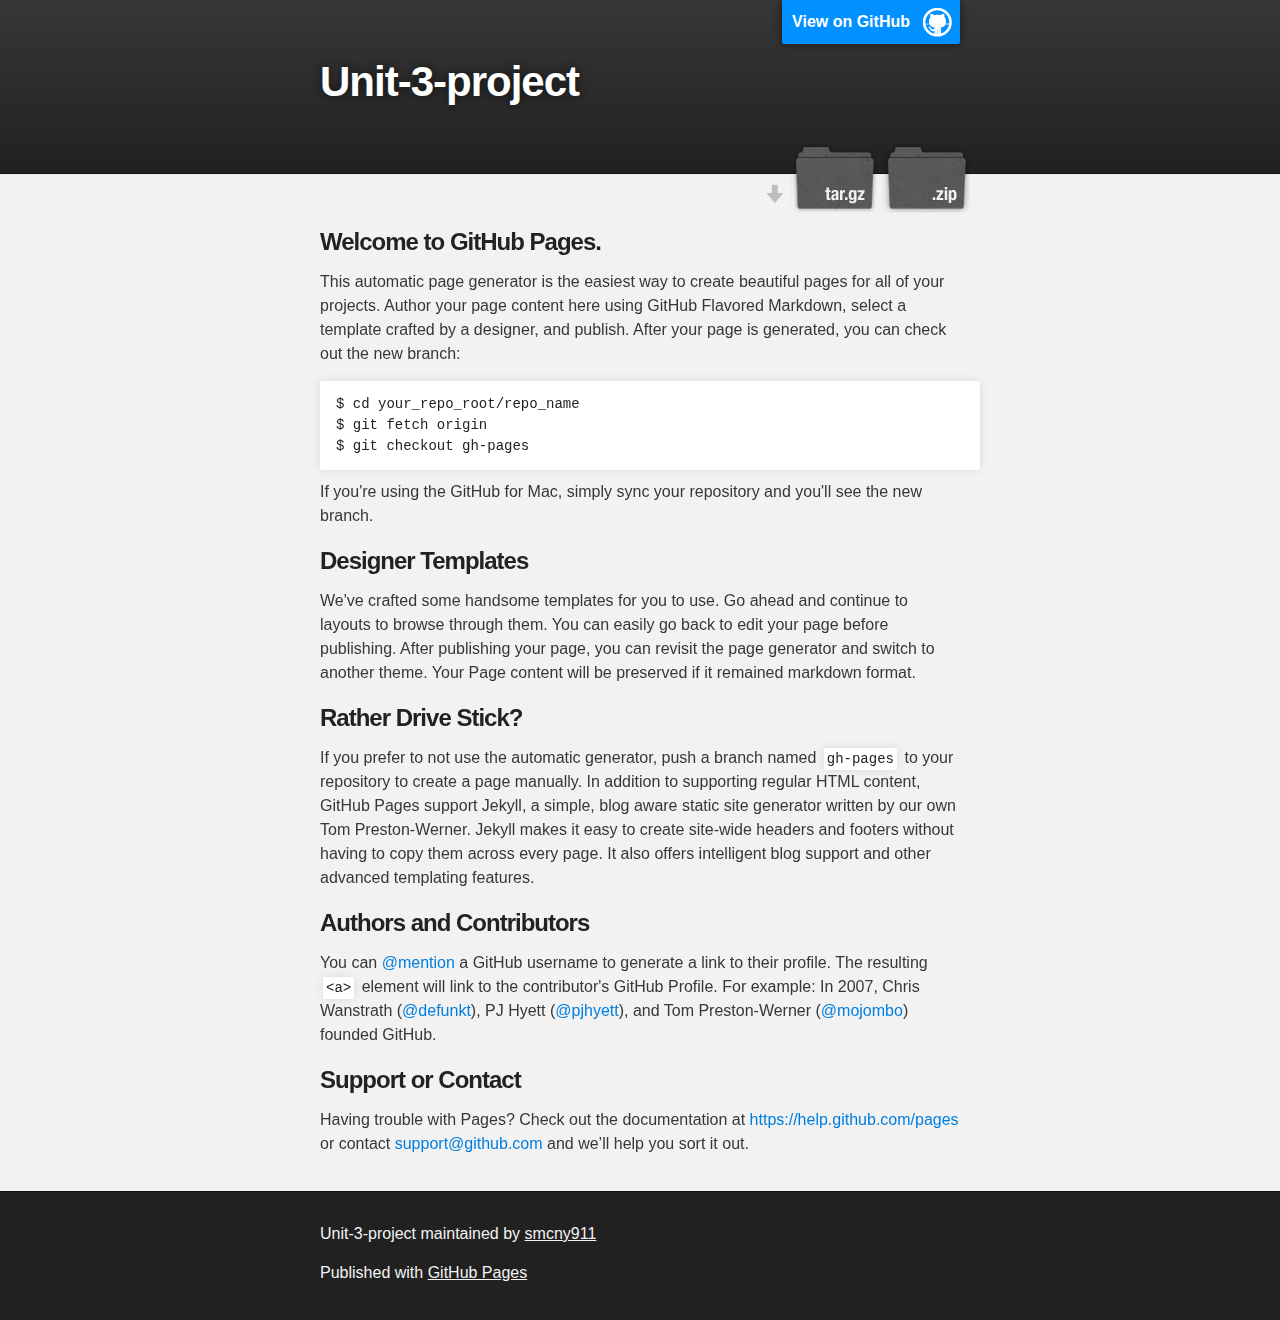
<file: index.html>
<!DOCTYPE html>
<html>

  <head>
    <meta charset='utf-8'>
    <meta http-equiv="X-UA-Compatible" content="chrome=1">
    <meta name="description" content="Unit-3-project : ">

    <link rel="stylesheet" type="text/css" media="screen" href="stylesheets/stylesheet.css">

    <title>Unit-3-project</title>
  </head>

  <body>

    <!-- HEADER -->
    <div id="header_wrap" class="outer">
        <header class="inner">
          <a id="forkme_banner" href="https://github.com/smcny911/Unit-3-Project">View on GitHub</a>

          <h1 id="project_title">Unit-3-project</h1>
          <h2 id="project_tagline"></h2>

            <section id="downloads">
              <a class="zip_download_link" href="https://github.com/smcny911/Unit-3-Project/zipball/master">Download this project as a .zip file</a>
              <a class="tar_download_link" href="https://github.com/smcny911/Unit-3-Project/tarball/master">Download this project as a tar.gz file</a>
            </section>
        </header>
    </div>

    <!-- MAIN CONTENT -->
    <div id="main_content_wrap" class="outer">
      <section id="main_content" class="inner">
        <h3>
<a id="welcome-to-github-pages" class="anchor" href="#welcome-to-github-pages" aria-hidden="true"><span class="octicon octicon-link"></span></a>Welcome to GitHub Pages.</h3>

<p>This automatic page generator is the easiest way to create beautiful pages for all of your projects. Author your page content here using GitHub Flavored Markdown, select a template crafted by a designer, and publish. After your page is generated, you can check out the new branch:</p>

<pre><code>$ cd your_repo_root/repo_name
$ git fetch origin
$ git checkout gh-pages
</code></pre>

<p>If you're using the GitHub for Mac, simply sync your repository and you'll see the new branch.</p>

<h3>
<a id="designer-templates" class="anchor" href="#designer-templates" aria-hidden="true"><span class="octicon octicon-link"></span></a>Designer Templates</h3>

<p>We've crafted some handsome templates for you to use. Go ahead and continue to layouts to browse through them. You can easily go back to edit your page before publishing. After publishing your page, you can revisit the page generator and switch to another theme. Your Page content will be preserved if it remained markdown format.</p>

<h3>
<a id="rather-drive-stick" class="anchor" href="#rather-drive-stick" aria-hidden="true"><span class="octicon octicon-link"></span></a>Rather Drive Stick?</h3>

<p>If you prefer to not use the automatic generator, push a branch named <code>gh-pages</code> to your repository to create a page manually. In addition to supporting regular HTML content, GitHub Pages support Jekyll, a simple, blog aware static site generator written by our own Tom Preston-Werner. Jekyll makes it easy to create site-wide headers and footers without having to copy them across every page. It also offers intelligent blog support and other advanced templating features.</p>

<h3>
<a id="authors-and-contributors" class="anchor" href="#authors-and-contributors" aria-hidden="true"><span class="octicon octicon-link"></span></a>Authors and Contributors</h3>

<p>You can <a href="https://github.com/blog/821" class="user-mention">@mention</a> a GitHub username to generate a link to their profile. The resulting <code>&lt;a&gt;</code> element will link to the contributor's GitHub Profile. For example: In 2007, Chris Wanstrath (<a href="https://github.com/defunkt" class="user-mention">@defunkt</a>), PJ Hyett (<a href="https://github.com/pjhyett" class="user-mention">@pjhyett</a>), and Tom Preston-Werner (<a href="https://github.com/mojombo" class="user-mention">@mojombo</a>) founded GitHub.</p>

<h3>
<a id="support-or-contact" class="anchor" href="#support-or-contact" aria-hidden="true"><span class="octicon octicon-link"></span></a>Support or Contact</h3>

<p>Having trouble with Pages? Check out the documentation at <a href="https://help.github.com/pages">https://help.github.com/pages</a> or contact <a href="mailto:support@github.com">support@github.com</a> and we’ll help you sort it out.</p>
      </section>
    </div>

    <!-- FOOTER  -->
    <div id="footer_wrap" class="outer">
      <footer class="inner">
        <p class="copyright">Unit-3-project maintained by <a href="https://github.com/smcny911">smcny911</a></p>
        <p>Published with <a href="http://pages.github.com">GitHub Pages</a></p>
      </footer>
    </div>

    

  </body>
</html>
</file>
<file: stylesheets/stylesheet.css>
/*******************************************************************************
Slate Theme for GitHub Pages
by Jason Costello, @jsncostello
*******************************************************************************/

@import url(pygment_trac.css);

/*******************************************************************************
MeyerWeb Reset
*******************************************************************************/

html, body, div, span, applet, object, iframe,
h1, h2, h3, h4, h5, h6, p, blockquote, pre,
a, abbr, acronym, address, big, cite, code,
del, dfn, em, img, ins, kbd, q, s, samp,
small, strike, strong, sub, sup, tt, var,
b, u, i, center,
dl, dt, dd, ol, ul, li,
fieldset, form, label, legend,
table, caption, tbody, tfoot, thead, tr, th, td,
article, aside, canvas, details, embed,
figure, figcaption, footer, header, hgroup,
menu, nav, output, ruby, section, summary,
time, mark, audio, video {
  margin: 0;
  padding: 0;
  border: 0;
  font: inherit;
  vertical-align: baseline;
}

/* HTML5 display-role reset for older browsers */
article, aside, details, figcaption, figure,
footer, header, hgroup, menu, nav, section {
  display: block;
}

ol, ul {
  list-style: none;
}

table {
  border-collapse: collapse;
  border-spacing: 0;
}

/*******************************************************************************
Theme Styles
*******************************************************************************/

body {
  box-sizing: border-box;
  color:#373737;
  background: #212121;
  font-size: 16px;
  font-family: 'Myriad Pro', Calibri, Helvetica, Arial, sans-serif;
  line-height: 1.5;
  -webkit-font-smoothing: antialiased;
}

h1, h2, h3, h4, h5, h6 {
  margin: 10px 0;
  font-weight: 700;
  color:#222222;
  font-family: 'Lucida Grande', 'Calibri', Helvetica, Arial, sans-serif;
  letter-spacing: -1px;
}

h1 {
  font-size: 36px;
  font-weight: 700;
}

h2 {
  padding-bottom: 10px;
  font-size: 32px;
  background: url('../images/bg_hr.png') repeat-x bottom;
}

h3 {
  font-size: 24px;
}

h4 {
  font-size: 21px;
}

h5 {
  font-size: 18px;
}

h6 {
  font-size: 16px;
}

p {
  margin: 10px 0 15px 0;
}

footer p {
  color: #f2f2f2;
}

a {
  text-decoration: none;
  color: #007edf;
  text-shadow: none;

  transition: color 0.5s ease;
  transition: text-shadow 0.5s ease;
  -webkit-transition: color 0.5s ease;
  -webkit-transition: text-shadow 0.5s ease;
  -moz-transition: color 0.5s ease;
  -moz-transition: text-shadow 0.5s ease;
  -o-transition: color 0.5s ease;
  -o-transition: text-shadow 0.5s ease;
  -ms-transition: color 0.5s ease;
  -ms-transition: text-shadow 0.5s ease;
}

a:hover, a:focus {text-decoration: underline;}

footer a {
  color: #F2F2F2;
  text-decoration: underline;
}

em {
  font-style: italic;
}

strong {
  font-weight: bold;
}

img {
  position: relative;
  margin: 0 auto;
  max-width: 739px;
  padding: 5px;
  margin: 10px 0 10px 0;
  border: 1px solid #ebebeb;

  box-shadow: 0 0 5px #ebebeb;
  -webkit-box-shadow: 0 0 5px #ebebeb;
  -moz-box-shadow: 0 0 5px #ebebeb;
  -o-box-shadow: 0 0 5px #ebebeb;
  -ms-box-shadow: 0 0 5px #ebebeb;
}

p img {
  display: inline;
  margin: 0;
  padding: 0;
  vertical-align: middle;
  text-align: center;
  border: none;
}

pre, code {
  width: 100%;
  color: #222;
  background-color: #fff;

  font-family: Monaco, "Bitstream Vera Sans Mono", "Lucida Console", Terminal, monospace;
  font-size: 14px;

  border-radius: 2px;
  -moz-border-radius: 2px;
  -webkit-border-radius: 2px;
}

pre {
  width: 100%;
  padding: 10px;
  box-shadow: 0 0 10px rgba(0,0,0,.1);
  overflow: auto;
}

code {
  padding: 3px;
  margin: 0 3px;
  box-shadow: 0 0 10px rgba(0,0,0,.1);
}

pre code {
  display: block;
  box-shadow: none;
}

blockquote {
  color: #666;
  margin-bottom: 20px;
  padding: 0 0 0 20px;
  border-left: 3px solid #bbb;
}


ul, ol, dl {
  margin-bottom: 15px
}

ul {
  list-style-position: inside;
  list-style: disc;
  padding-left: 20px;
}

ol {
  list-style-position: inside;
  list-style: decimal;
  padding-left: 20px;
}

dl dt {
  font-weight: bold;
}

dl dd {
  padding-left: 20px;
  font-style: italic;
}

dl p {
  padding-left: 20px;
  font-style: italic;
}

hr {
  height: 1px;
  margin-bottom: 5px;
  border: none;
  background: url('../images/bg_hr.png') repeat-x center;
}

table {
  border: 1px solid #373737;
  margin-bottom: 20px;
  text-align: left;
 }

th {
  font-family: 'Lucida Grande', 'Helvetica Neue', Helvetica, Arial, sans-serif;
  padding: 10px;
  background: #373737;
  color: #fff;
 }

td {
  padding: 10px;
  border: 1px solid #373737;
 }

form {
  background: #f2f2f2;
  padding: 20px;
}

/*******************************************************************************
Full-Width Styles
*******************************************************************************/

.outer {
  width: 100%;
}

.inner {
  position: relative;
  max-width: 640px;
  padding: 20px 10px;
  margin: 0 auto;
}

#forkme_banner {
  display: block;
  position: absolute;
  top:0;
  right: 10px;
  z-index: 10;
  padding: 10px 50px 10px 10px;
  color: #fff;
  background: url('../images/blacktocat.png') #0090ff no-repeat 95% 50%;
  font-weight: 700;
  box-shadow: 0 0 10px rgba(0,0,0,.5);
  border-bottom-left-radius: 2px;
  border-bottom-right-radius: 2px;
}

#header_wrap {
  background: #212121;
  background: -moz-linear-gradient(top, #373737, #212121);
  background: -webkit-linear-gradient(top, #373737, #212121);
  background: -ms-linear-gradient(top, #373737, #212121);
  background: -o-linear-gradient(top, #373737, #212121);
  background: linear-gradient(top, #373737, #212121);
}

#header_wrap .inner {
  padding: 50px 10px 30px 10px;
}

#project_title {
  margin: 0;
  color: #fff;
  font-size: 42px;
  font-weight: 700;
  text-shadow: #111 0px 0px 10px;
}

#project_tagline {
  color: #fff;
  font-size: 24px;
  font-weight: 300;
  background: none;
  text-shadow: #111 0px 0px 10px;
}

#downloads {
  position: absolute;
  width: 210px;
  z-index: 10;
  bottom: -40px;
  right: 0;
  height: 70px;
  background: url('../images/icon_download.png') no-repeat 0% 90%;
}

.zip_download_link {
  display: block;
  float: right;
  width: 90px;
  height:70px;
  text-indent: -5000px;
  overflow: hidden;
  background: url(../images/sprite_download.png) no-repeat bottom left;
}

.tar_download_link {
  display: block;
  float: right;
  width: 90px;
  height:70px;
  text-indent: -5000px;
  overflow: hidden;
  background: url(../images/sprite_download.png) no-repeat bottom right;
  margin-left: 10px;
}

.zip_download_link:hover {
  background: url(../images/sprite_download.png) no-repeat top left;
}

.tar_download_link:hover {
  background: url(../images/sprite_download.png) no-repeat top right;
}

#main_content_wrap {
  background: #f2f2f2;
  border-top: 1px solid #111;
  border-bottom: 1px solid #111;
}

#main_content {
  padding-top: 40px;
}

#footer_wrap {
  background: #212121;
}



/*******************************************************************************
Small Device Styles
*******************************************************************************/

@media screen and (max-width: 480px) {
  body {
    font-size:14px;
  }

  #downloads {
    display: none;
  }

  .inner {
    min-width: 320px;
    max-width: 480px;
  }

  #project_title {
  font-size: 32px;
  }

  h1 {
    font-size: 28px;
  }

  h2 {
    font-size: 24px;
  }

  h3 {
    font-size: 21px;
  }

  h4 {
    font-size: 18px;
  }

  h5 {
    font-size: 14px;
  }

  h6 {
    font-size: 12px;
  }

  code, pre {
    min-width: 320px;
    max-width: 480px;
    font-size: 11px;
  }

}
</file>
